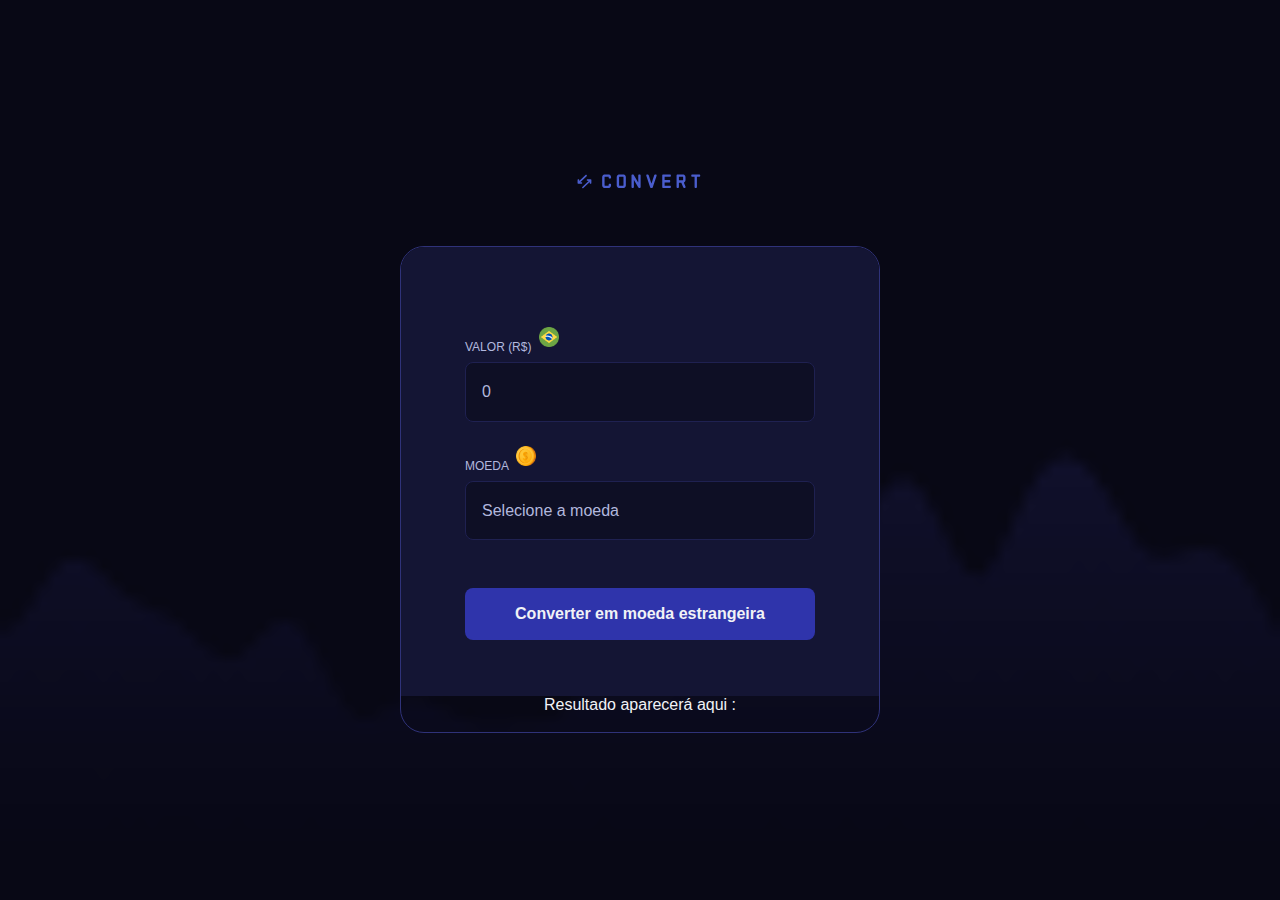
<file: index.html>
<!DOCTYPE html>
<html lang="en">
  <head>
    <meta charset="UTF-8" />
    <meta name="viewport" content="width=device-width, initial-scale=1.0" />

    <link rel="preconnect" href="https://fonts.googleapis.com" />
    <link rel="preconnect" href="https://fonts.gstatic.com" crossorigin />
    <link rel="icon" type="troca" href="troca.png">

    <link
      href="https://fonts.googleapis.com/css2?family=IBM+Plex+Mono&family=Roboto:wght@400;500;700&display=swap"
      rel="stylesheet"
    />

    <link rel="stylesheet" href="index.css" />

    <title>Convert</title>
  </head>
  <body>
    <img src="logo.svg" alt="Convert logo" />

    <main>
        <form>
            <label for="amount">Valor (R$) <img src="brasil.png" alt="" style="width: 20px; height: auto; align-items: right; margin: 4px;"></label>
            <input type="text" name="amount" id="cover" placeholder="0" required />

            <label for="currency">Moeda  <img src="moeda.png" alt="" style="width: 20px; height: auto; align-items: right; margin: 4px;"></label>
            
            <select name="currency" id="currency" required>
                <option value="" disabled selected hidden>Selecione a moeda</option>
                <option value="USD" id="USD">Dólar Americano</option>
                <option value="EUR" id="EUR">Euro</option>
                <option value="GBP" id="GBP">Libra Esterlina </option>
            </select>

            <button type="button" onclick="converter()">Converter em moeda estrangeira</button>
        </form>

        <div id="resultado-container">
            <p id="resultado" style="text-align: center;">Resultado aparecerá aqui :</p>
            <br>
        </div>
    </main>

    <script src="index.js"></script>
  </body>
</html>
</file>
<file: index.css>
* {
  margin: 0;
  padding: 0;
  box-sizing: border-box;
}

:root {
  font-family: "Inter", sans-serif;
  font-size: 16px;
}

::-webkit-scrollbar {
  width: 8px;
}

::-webkit-scrollbar-track {
  background-color: #1f2151;
}

::-webkit-scrollbar-thumb {
  background-color: #2f3279;
}

body {
  width: 100%;
  height: 100vh;

  background-image: url("bg.png");
  background-size: contain;

  display: flex;
  align-items: center;
  justify-content: center;
  flex-direction: column;

  gap: 3.12rem;

  color: #f1f2f6;
}

main {
  width: 480px;
  border-radius: 1.5rem;

  border: 1px solid #2f3279;
  overflow-y: hidden;
}

form {
  background-color: #141534;

  display: flex;
  flex-direction: column;

  padding: 3.5rem 4rem;
}

label {
  font-size: 0.75rem;
  color: #b2b8de;
  text-transform: uppercase;
  margin-bottom: 0.5rem;
  margin-top: 1.25rem;
}

input,
select {
  outline: 0;

  color: #f1f2f6;
  border: 1px solid #1f2151;
  border-radius: 0.5rem;

  background-color: #0e0f25;
  padding: 1.25rem 1rem;

  font-family: "Inter", sans-serif;
  font-size: 1rem;
}

select {
  -moz-appearance: none;
  -webkit-appearance: none;
  appearance: none;
  background-position: calc(100% - 0.75rem) center !important;
  background-color: #0e0f25;
  cursor: pointer;
  font-size: 1rem;
}

input::placeholder,
select:invalid,
option {
  color: #b2b8de;
}

input:focus,
select:focus {
  border: 1px solid #4a5dcd;
}

button {
  height: 3.25rem;

  background-color: #2f34ab;

  border: none;
  border-radius: 0.5rem;

  color: #f1f2f6;

  font-family: "Inter", sans-serif;
  font-size: 1rem;
  font-weight: 600;
  cursor: pointer;
  transition: background-color 0.2s;

  margin-top: 3rem;
  outline: 0;
}

button:hover {
  background-color: #4a5dcd;
}

button:focus {
  outline: 1.5px solid #4a5dcd;
}

footer {
  background-color: #1f2151;
  padding: 2.5rem;
  max-height: 196px;

  text-align: center;
  display: none;

  overflow-y: scroll;
}

.show-result {
  display: block;
}

footer span {
  color: #7d8dec;
  font-size: 1rem;
  font-family: "IBM Plex Mono", monospace;
  margin-bottom: 0.5rem;
  line-height: 1.25rem;
}

footer h1 {
  color: #f1f2f6;
  font-weight: 700;
  font-size: 2rem;
  line-height: 3rem;
  word-break: break-all;
}
</file>
